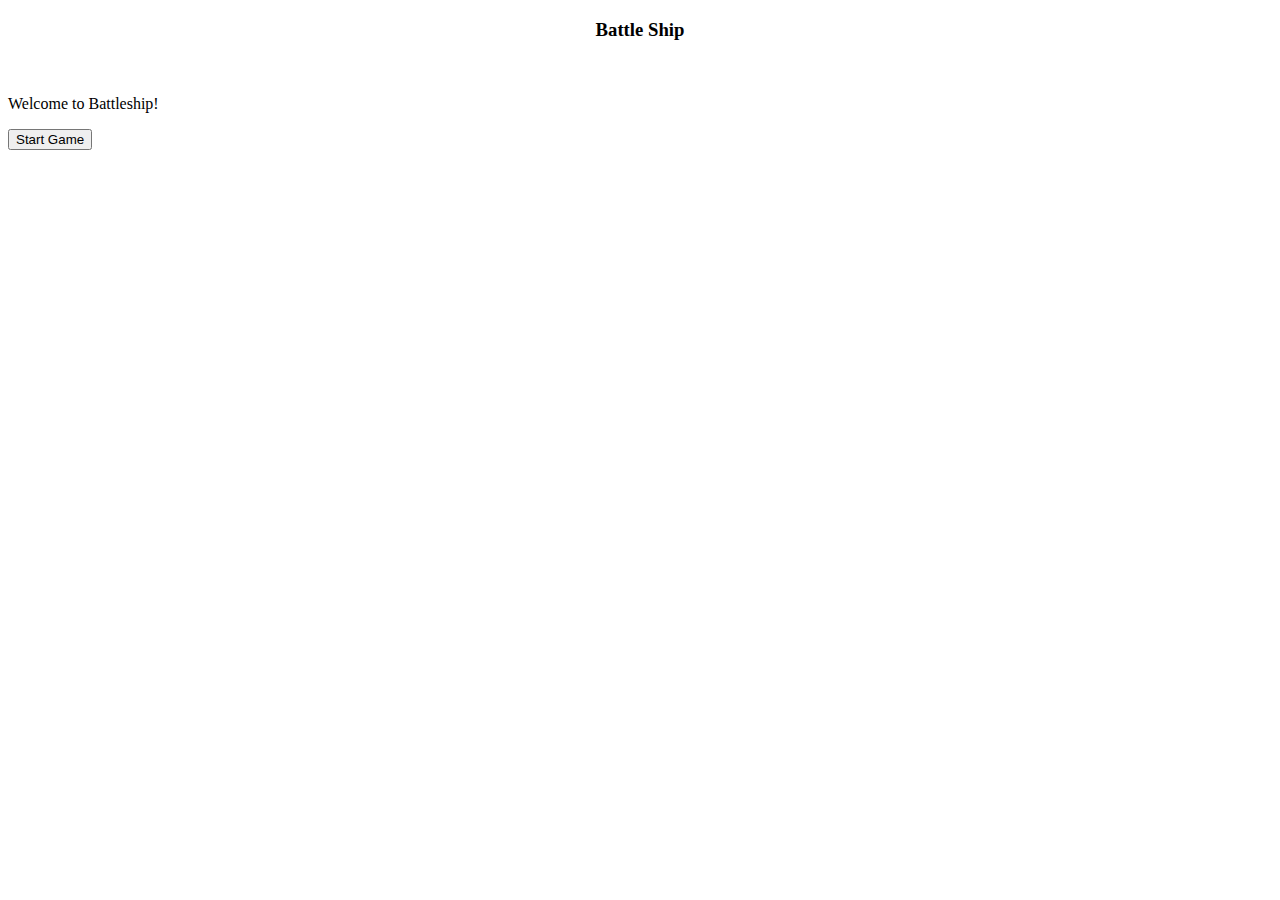
<file: Battleship/index.html>
<!DOCTYPE html>
<html lang="en">
<head>
    <meta charset="UTF-8">
    <meta http-equiv="X-UA-Compatible" content="IE=edge">
    <meta name="viewport" content="width=device-width, initial-scale=1.0">
    <title>BattleShip</title>
    <link rel="stylesheet" href="src/styles.css">
</head>
<body>
    <div class="header">
        <h3 style="text-align:center">Battle Ship</h3>
    </div>
    <div class="main" id="main">
        <div class="game">
            <div class="game-board" id="game-board">
                <div id="friendly"></div>
                <div id="enemy"></div>
            </div>
        </div>
    </div>
    <script src="src/main.js"></script>
</body>
</html>
</file>
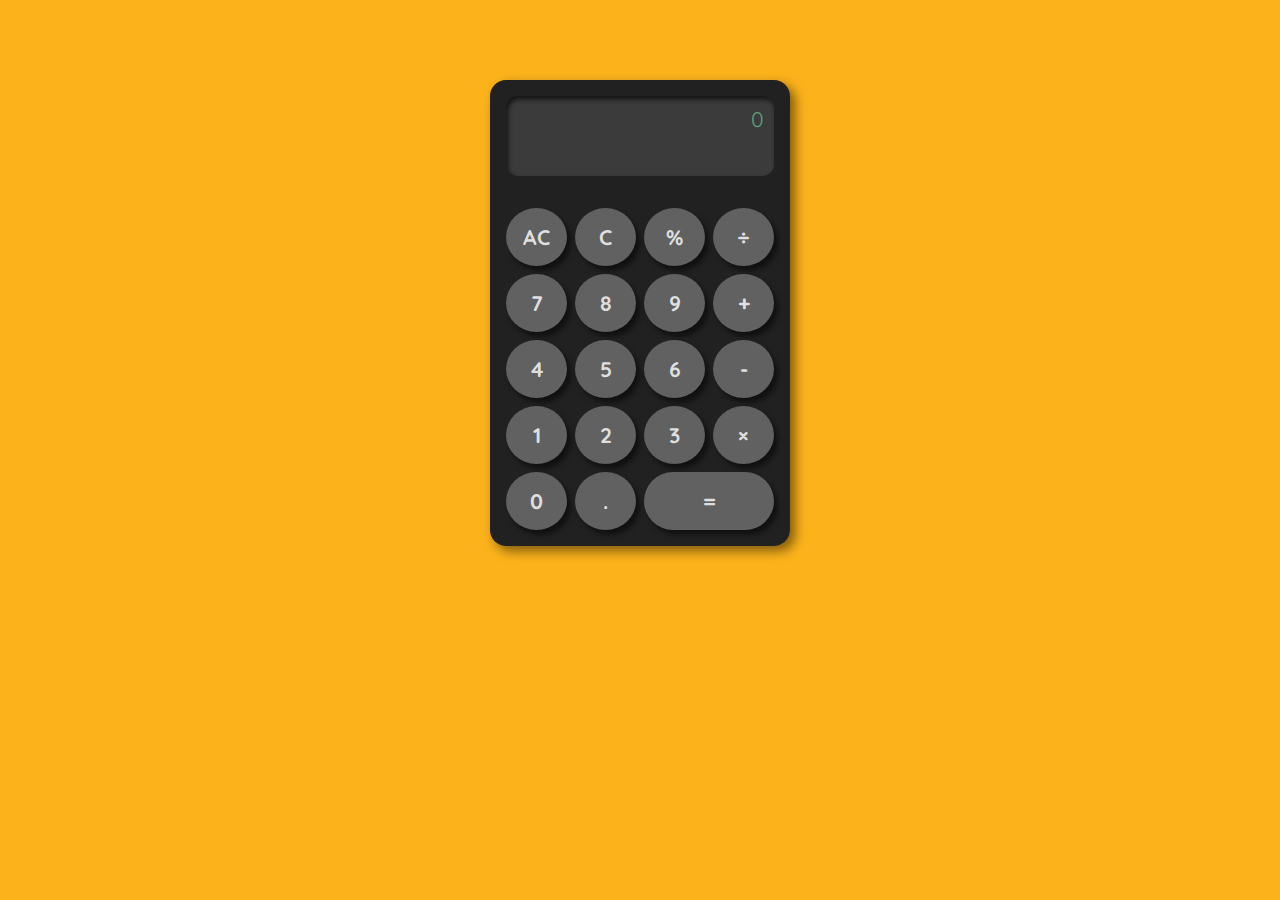
<file: Calculator/index.html>
<!DOCTYPE html>
<html lang="en">
<head>
  <meta charset="UTF-8">
  <meta name="viewport" content="width=device-width, initial-scale=1.0">
  <title>Calculator</title>
  <link rel="stylesheet" type="text/css" href="styles.css">
</head>
<body>

<section class="container-parent">
  <div class="container__child">
    <div class="calculator">
      <div class="display">
        <div class="calculator-display">
          <output class="user-input" type="text" id="user-input">0</output>
          <output class="result" type="text" id="result">&nbsp;</output>
        </div>
      </div>
      <div class="all-buttons">
        <button class="allclear" data-type="reset" id="allclear" >AC</button>
        <button class="clear" data-type="backspace" id="clear" >C</button>
        <button class="operators" data-type="operator" id="remainder" value="%" >&#37</button>
        <button class="operators" data-type="operator" id="divide" value="/" >&#247</button>
        <button class="digits" data-type="number" id="digit-7" value="7" >7</button>
        <button class="digits" data-type="number" id="digit-8" value="8" >8</button>
        <button class="digits" data-type="number" id="digit-9" value="9" >9</button>
        <button class="operators" data-type="operator" id="plus" value="+" >&#43</button>
        <button class="digits" data-type="number" id="digit-4" value="4" >4</button>
        <button class="digits" data-type="number" id="digit-5" value="5" >5</button>
        <button class="digits" data-type="number" id="digit-6" value="6" >6</button>
        <button class="operators" data-type="operator" id="minus" value="-" >&#45</button>
        <button class="digits" data-type="number" id="digit-1" value="1" >1</button>
        <button class="digits" data-type="number" id="digit-2" value="2" >2</button>
        <button class="digits" data-type="number" id="digit-3" value="3" >3</button>
        <button class="operators" data-type="operator" id="multiply" value="x" >&#215</button>
        <button class="digits" data-type="number" id="digit-0" value="0" >0</button>
        <button class="decimal" data-type="decimal" id="decimal" value="." >.</button>
        <button class="equals" data-type="equal" id="equals" value="=" >&#61</button>
      </div>

    </div>
  </div>
</section>
</body>
<script src="scripts.js"></script>
</html>
</file>
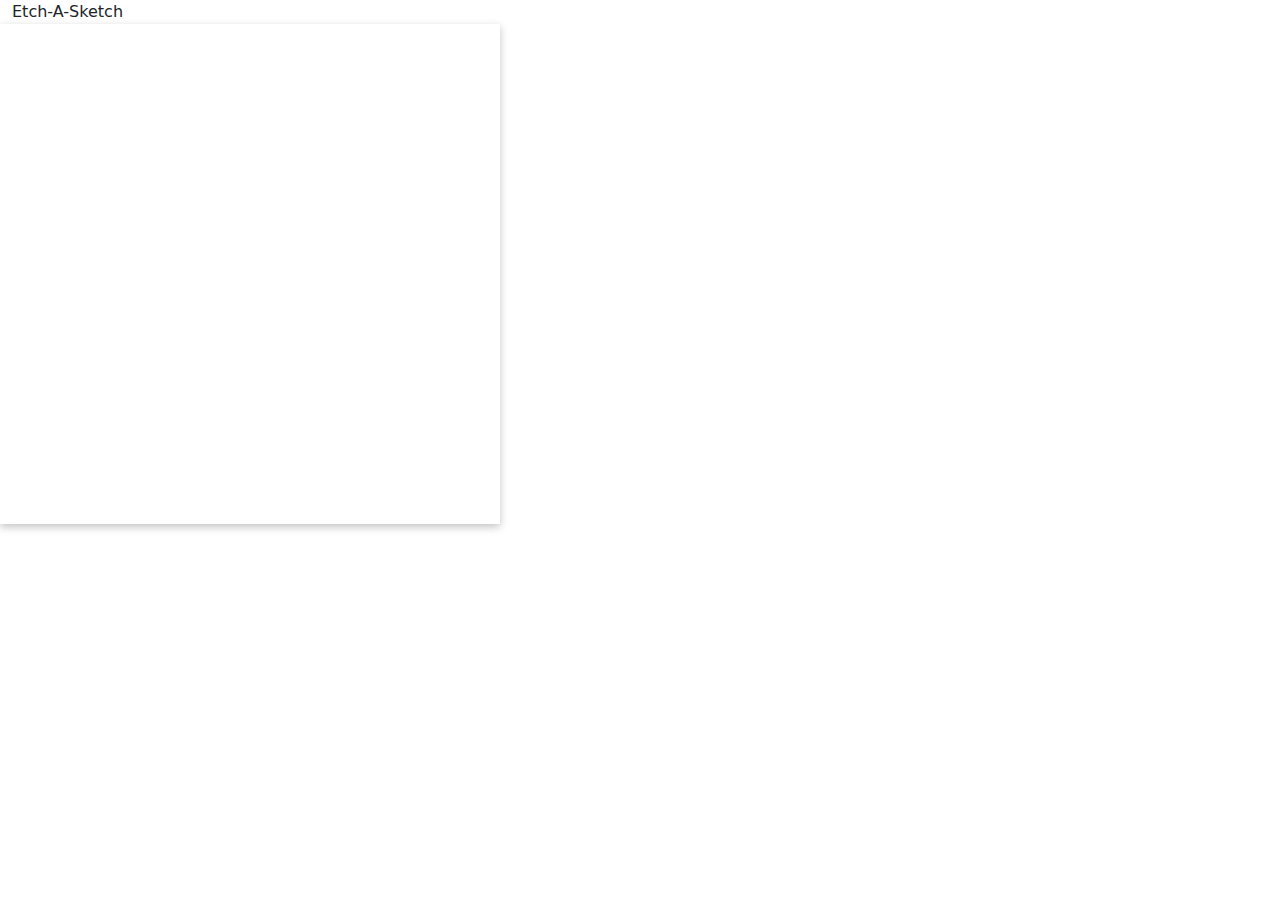
<file: Etch A Sketch/index.html>
<!DOCTYPE html>
<html lang="en">
<head>
    <meta charset="UTF-8">
    <meta http-equiv="X-UA-Compatible" content="IE=edge">
    <meta name="viewport" content="width=device-width, initial-scale=1.0">
    <title>Etch A Sketch</title>
    <link rel="stylesheet" href="utilities/css/bootstrap.css">
</head>
<body>
    <div class="header">
        <div class="container-fluid">
            <div class="col">Etch-A-Sketch</div>
        </div>
    </div>
    <div class="grid" id="grid">

    </div>
    <script src="./scripts.js"></script>
</body>
</html>
</file>
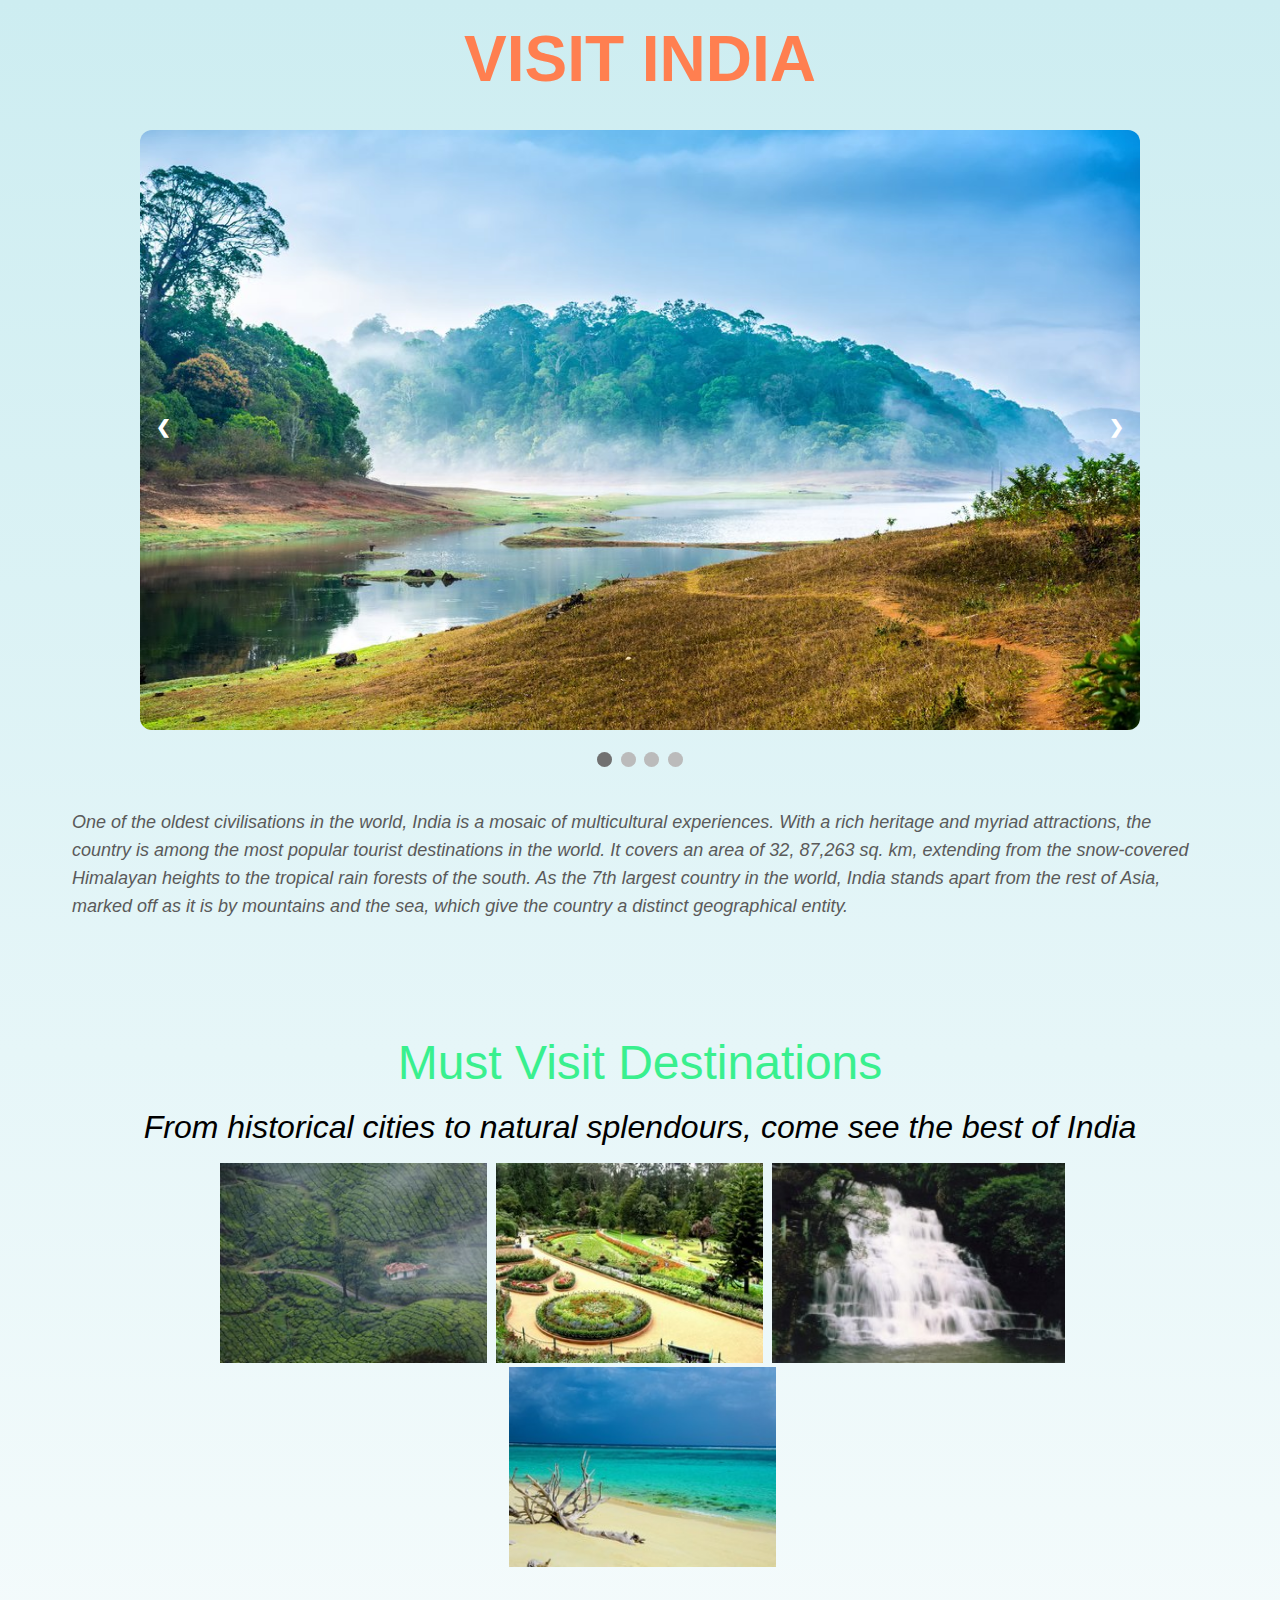
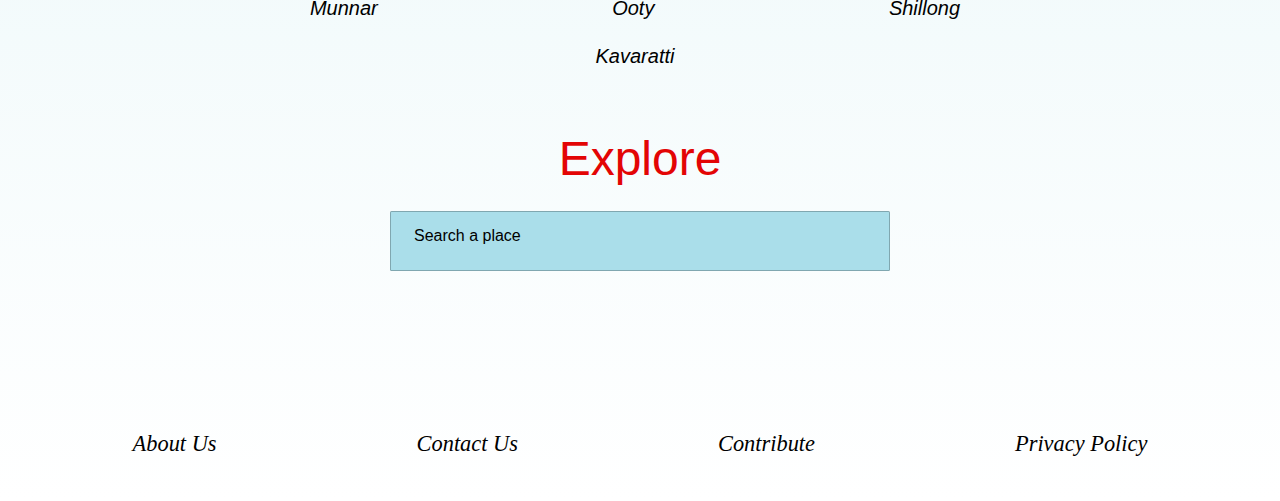
<file: Landing Page/index.html>
<!DOCTYPE html>
<html lang="en">
<head>
    <meta charset="UTF-8">
    <meta http-equiv="X-UA-Compatible" content="IE=edge">
    <meta name="viewport" content="width=device-width, initial-scale=1.0">
    <title>Visit India</title>
    <link rel="stylesheet" href="styles.css">
    <link rel="preconnect" href="https://fonts.googleapis.com">
    <link rel="preconnect" href="https://fonts.gstatic.com" crossorigin>
    <link href="https://fonts.googleapis.com/css2?family=Manrope:wght@600&display=swap" rel="stylesheet">
</head>
<body>
    <div class="header">
        <h1 class="main-title">Visit India</h1>
    </div>
    </div>
    <div class="body">
        <div class="slideshow-container" style="padding-top: 20px;">
            <div class="mySlides fade">
              <img src="./images/intro.jpeg" style="width:1000px; height:600px; border-radius: 0.75rem;">
            </div>
            <div class="mySlides fade"> 
              <img src="./images/intro2.webp" style="width:1000px; height:600px; border-radius: 0.75rem;">
            </div>
            <div class="mySlides fade">
              <img src="./images/intro3.jpeg" style="width:1000px; height:600px; border-radius: 0.75rem;">
            </div>
            <div class="mySlides fade">
                <img src="./images/intro4.jpeg" style="width:1000px; height:600px; border-radius: 0.75rem;">
            </div>
            <a class="prev" onclick="plusSlides(-1)">&#10094;</a>
            <a class="next" onclick="plusSlides(1)">&#10095;</a>
          </div>
          <br>
          <div style="text-align:center; padding-bottom:20px">
            <span class="dot" onclick="currentSlide(1)"></span>
            <span class="dot" onclick="currentSlide(2)"></span>
            <span class="dot" onclick="currentSlide(3)"></span>
            <span class="dot" onclick="currentSlide(4)"></span>
          </div>
        <div class="description">
            <p>One of the oldest civilisations in the world, India is a mosaic of multicultural experiences. 
            With a rich heritage and myriad attractions, the country is among the most popular tourist destinations in the world. 
            It covers an area of 32, 87,263 sq. km, extending from the snow-covered Himalayan heights to the tropical rain forests of the south. 
            As the 7th largest country in the world, India stands apart from the rest of Asia, marked off as it is by mountains and the sea, 
            which give the country a distinct geographical entity.</p>
        </div>
        <div class="main-one">
            <h2 style="  
            margin: 0 0 0.5em;
            font-weight: 400;
            font-size: 3rem;
            color: rgb(57, 240, 142);
            line-height: 0.5;
            margin:0;
            padding-top: 2rem;
            padding-bottom: 2rem;">
            Must Visit Destinations</h2>
            <h4 style="  
            margin: 0 0 0.5em;
            font-weight: 200;
            font-style: italic;
            font-size: 2rem;
            color: rgb(0, 0, 0);
            line-height: 0.25;
            margin:0;
            padding-top: 1rem;
            padding-bottom: 2rem;">
          From historical cities to natural splendours, come see the best of India</h4>
            <div class="places">
                <div class="img-places">
                    <img src="images/munnar.jpeg" alt="Munnar">
                    <img src="images/ooty.jpeg" alt="Ooty">
                    <img src="images/shillong.jpeg" alt="Shillong">
                    <img src="images/kavaratti.jpeg" alt="Kavaratti">
                </div>
                <div class="plc-names">
                    <h4 class="place-name">Munnar</h4>
                    <h4 class="place-name">Ooty</h4>
                    <h4 class="place-name">Shillong</h4>
                    <h4 class="place-name">Kavaratti</h4>
                </div>
            </div>
        </div>
        <div class="main-two">
            <h2 style="  
            margin: 0 0 0.5em;
            font-weight: 400;
            font-size: 3rem;
            color: rgb(227, 5, 5);
            line-height: 0.5;
            margin:0;
            padding-bottom: 2rem;"">Explore</h2>
            <div class="inputBox">
              <input type="text" required="required">
              <span>Search a place</span>
            </div>
        </div>
    </div>
    <div class="footer" style="padding-bottom: 25px;">
      <p style="font-size: 1.4rem; font-weight:400; font-style:italic; margin: 0 0 0.5em;">About Us</p>
      <p style="padding-left: 200px; font-size: 1.4rem; font-weight:400; font-style:italic; margin: 0 0 0.5em;">Contact Us</p>
      <p style="padding-left: 200px; font-size: 1.4rem; font-weight:400; font-style:italic; margin: 0 0 0.5em;">Contribute</p>
      <p style="padding-left: 200px; font-size: 1.4rem; font-weight:400; font-style:italic; margin: 0 0 0.5em;">Privacy Policy</p>
    </div>
</body>
<script>
    let slideIndex = 1;
    showSlides(slideIndex);
    function plusSlides(n) {
      showSlides(slideIndex += n);
    }
    function currentSlide(n) {
      showSlides(slideIndex = n);
    }
    function showSlides(n) {
      let i;
      let slides = document.getElementsByClassName("mySlides");
      let dots = document.getElementsByClassName("dot");
      if (n > slides.length) {slideIndex = 1}
      if (n < 1) {slideIndex = slides.length}
      for (i = 0; i < slides.length; i++) {
        slides[i].style.display = "none";
      }
      for (i = 0; i < dots.length; i++) {
        dots[i].className = dots[i].className.replace(" active", "");
      }
      slides[slideIndex-1].style.display = "block";
      dots[slideIndex-1].className += " active";
    }
</script>
</html>
</file>
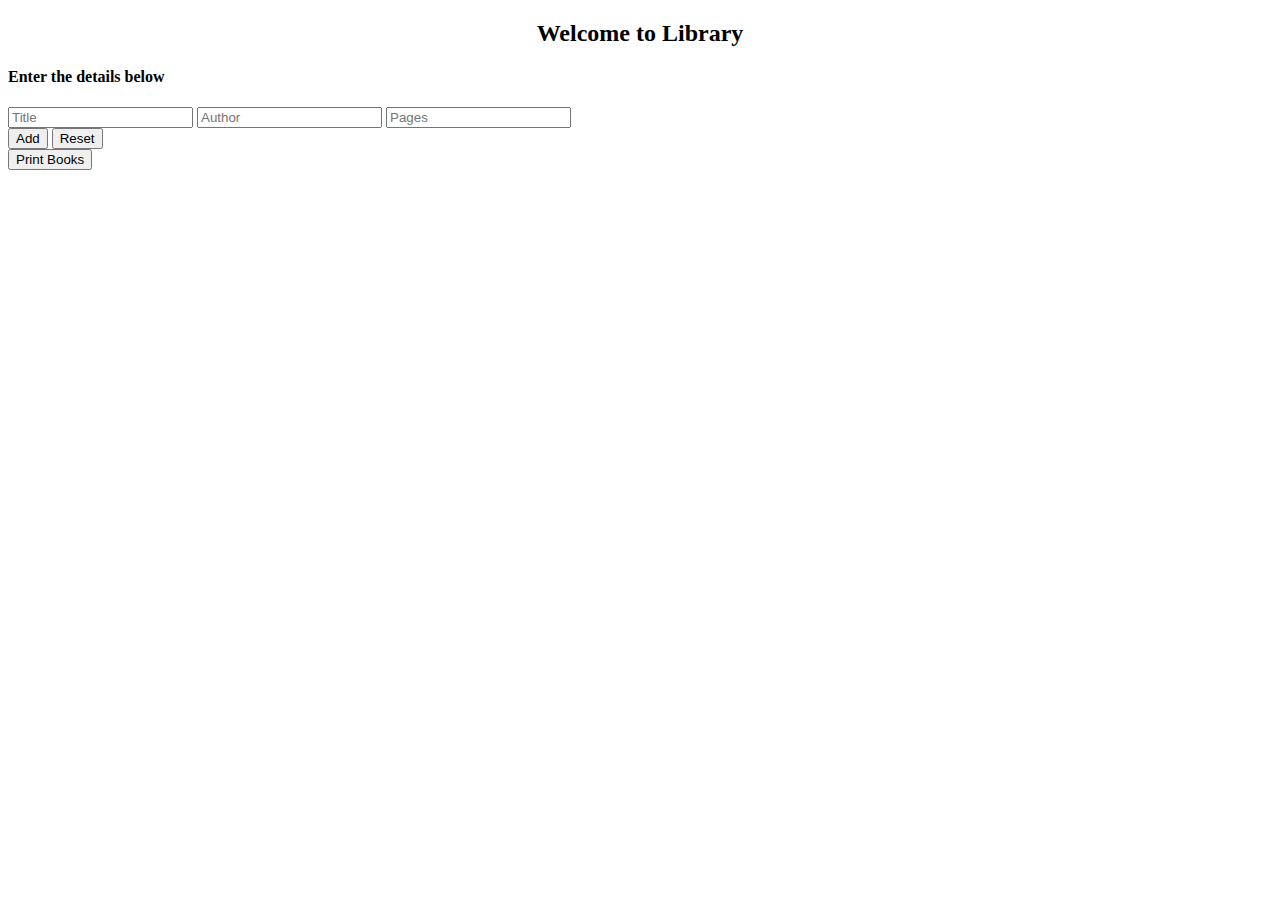
<file: Library/index.html>
<!DOCTYPE html>
<html lang="en">
    <head>
        <meta charset="UTF-8" />
        <link rel="stylesheet" href="style.css" />   
        <title>Library</title>
        <script src="scripts.js" defer></script>
    </head>
    <body>
        <div id="header">
            <h2>Welcome to Library</h2>
        </div>
        <div id="forms">
            <form class="add-book" id="bookForm">
                <h4>Enter the details below</h4>
                <input
                    class="input"
                    type="text"
                    id="title"
                    placeholder="Title"
                    maxlength="50"
                    required/>
                <input
                    class="input"
                    type="text"
                    id="author"
                    placeholder="Author"
                    maxlength="50"
                    required/>
                <input
                    class="input"
                    type="text"
                    id="pages"
                    placeholder="Pages"
                    maxlength="1000"
                    required/>
            </form>
        </div>
        <div id="form-buttons">
            <button id="addBook">Add</button>
            <button id="reset">Reset</button>
        </div>
        <div id="print-books">
            <button class="print-btn" id="print">Print Books</button>
        </div>
    </body>
</html>
</file>
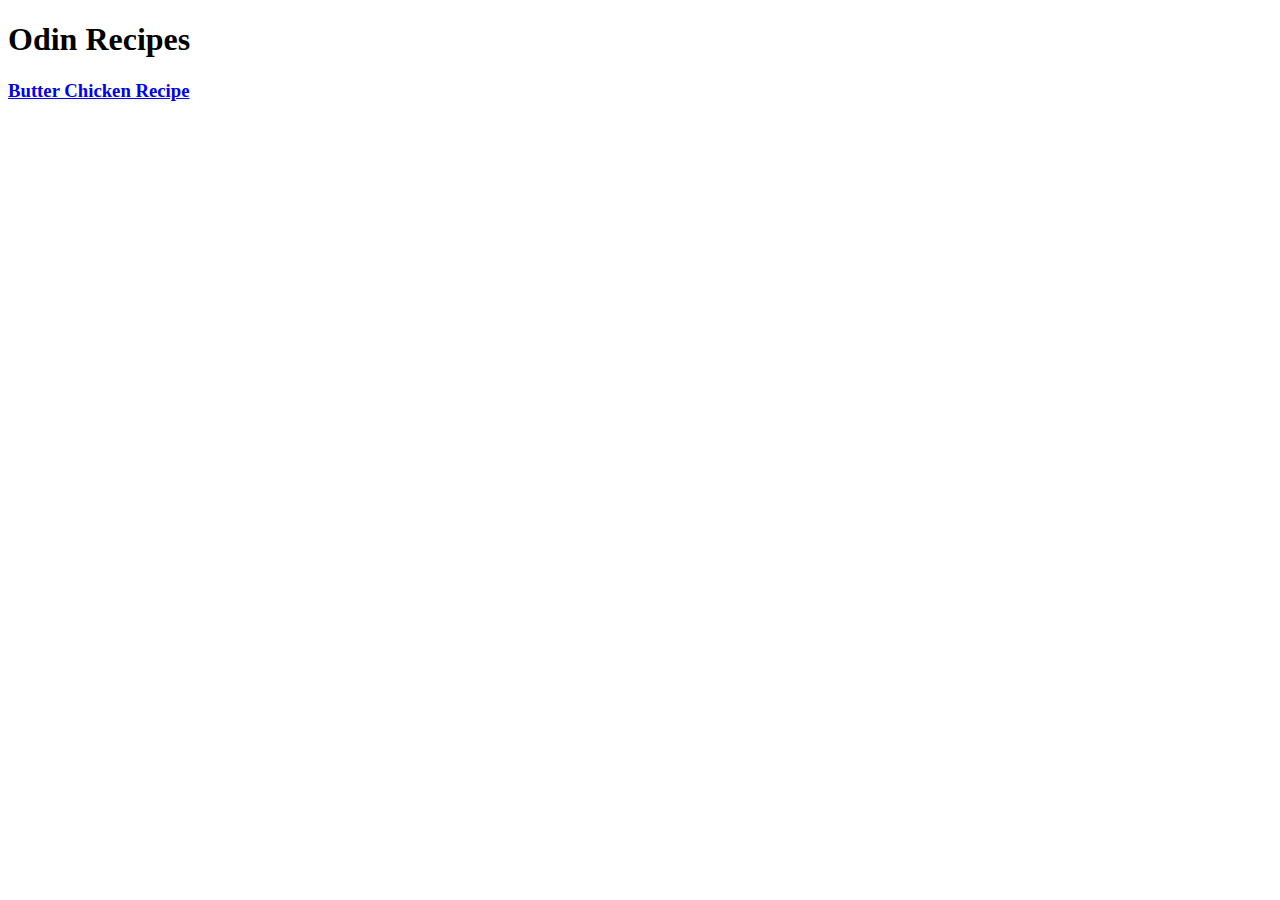
<file: Recipes/index.html>
<!DOCTYPE html>
<html>
    <title>
        Odin Recipes
    </title>
    <body>
        <h1>
            Odin Recipes
        </h1>
        <h3><a href="./recipes/butterchicken.html">Butter Chicken Recipe</a></h3>
    </body>
</html>
</file>
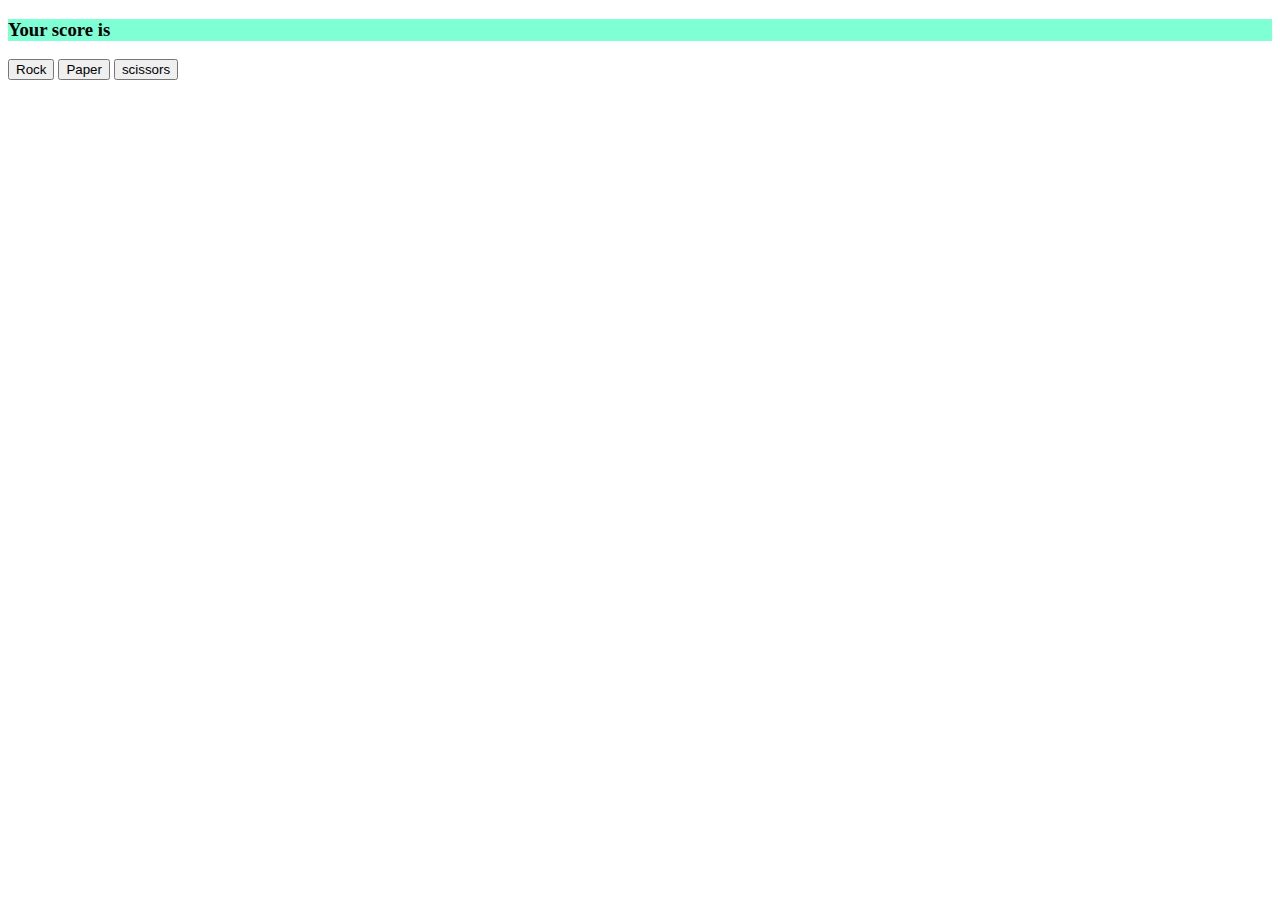
<file: Rock Paper Scissors/index.html>
<!DOCTYPE html>
<head>
    <meta charset="utf-8">
    <meta name="viewport" content="width=device-width, initial-scale=1.0">
    <title>Rock Paper Scissors</title>
    <link rel="stylesheet" href="./styles.css">
    <script src = "./scripts.js"></script>
</head>
<body>
    <div class="score-board">
        <h3>Your score is </h3>
    </div>
    <div class="game-board">
        <button class="rock">Rock</button>
        <button class="paper">Paper</button>
        <button class="scissors">scissors</button>
    </div>
    <div class="controls">

    </div>
</body>
</file>
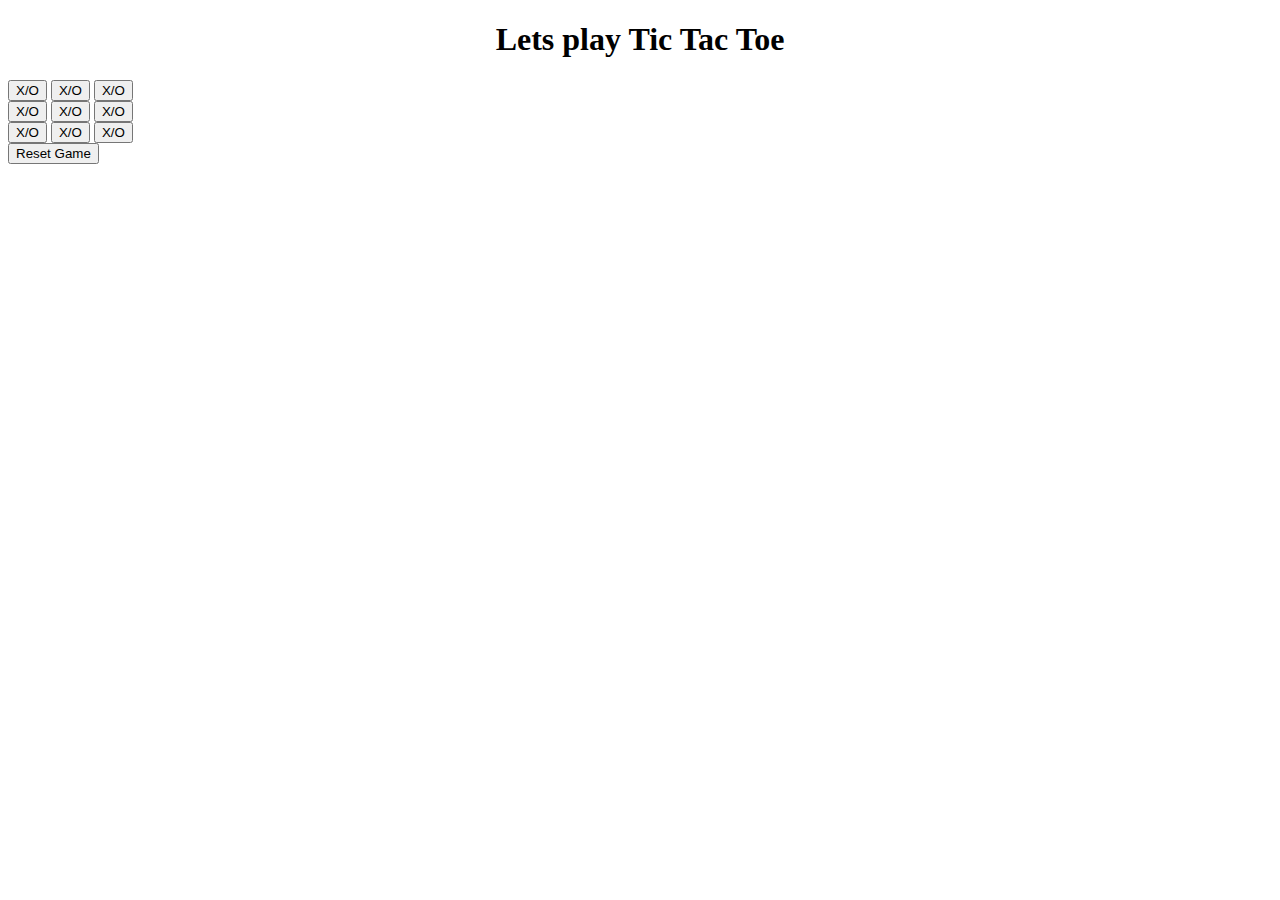
<file: Tic Tac Toe/index.html>
<!DOCTYPE html>
<head>
    <meta charset="utf-8">
    <link rel="stylesheet" href="style.css">
    
    <title>Tic Tac Toe</title>
</head>
<body>
    <div id="header"><h1>Lets play Tic Tac Toe</h1></div>
    <div id="grid">
        <div id="row1">
            <button id="11">X/O</button>
            <button id="12">X/O</button>
            <button id="13">X/O</button>
        </div>
        <div id="row2">
            <button id="21">X/O</button>
            <button id="22">X/O</button>
            <button id="23">X/O</button>
        </div>
        <div id="row3">
            <button id="31">X/O</button>
            <button id="32">X/O</button>
            <button id="33">X/O</button>
        </div>
    </div>
    <div id="game">
        <button id="reset">Reset Game</button>
    </div>
    <script src="scripts.js"></script>  
</body>
</file>
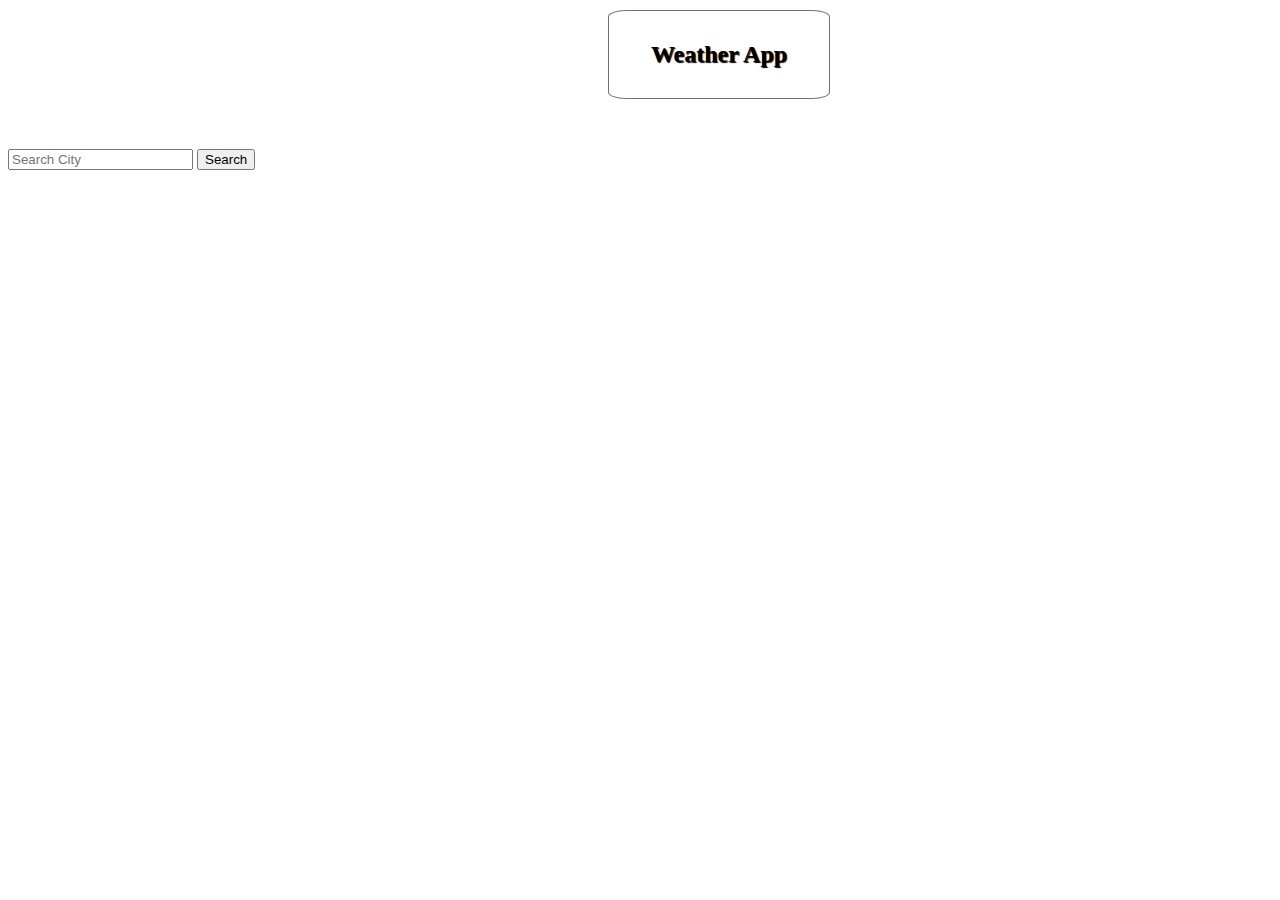
<file: Weather App/index.html>
<!DOCTYPE html>
<html lang="en">
<head>
    <meta charset="UTF-8">
    <meta http-equiv="X-UA-Compatible" content="IE=edge">
    <meta name="viewport" content="width=device-width, initial-scale=1.0">
    <title>Weather App</title>
    <link rel="stylesheet" href="src/styles.css">
</head>
<body>
    <div class="header"><h2>
        Weather App
    </h2></div>
    <div class="weather">
        <input type="text" id="search" placeholder="Search City">
        <button id="search-btn">Search</button>
    </div>
    <div class="display" id="display">

    </div>
    <script src="src/main.js"></script>
</body>
</html>
</file>
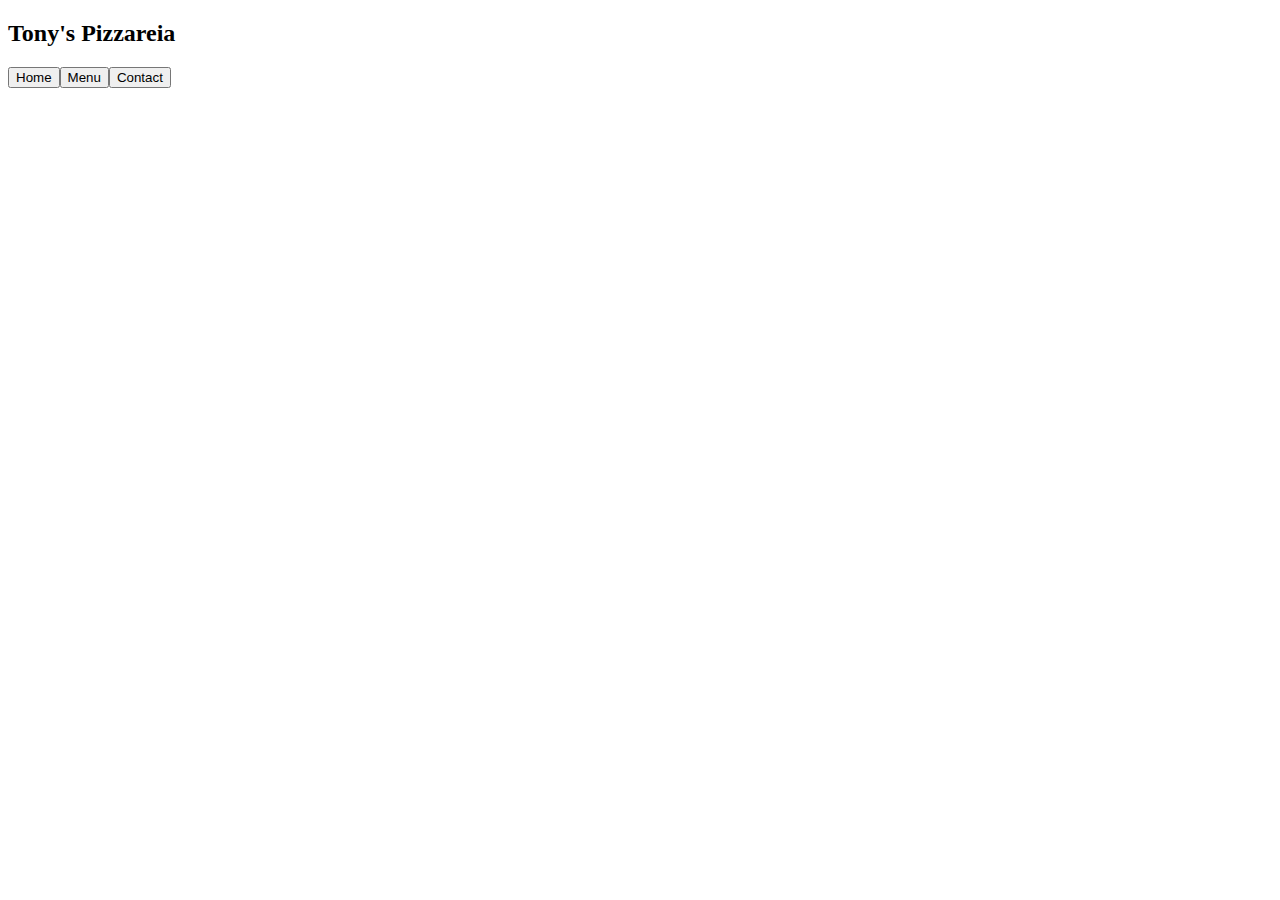
<file: Restaurant Page/dist/index.html>
<!DOCTYPE html>
<html lang="en">
<head>
    <meta charset="UTF-8">
    <meta http-equiv="X-UA-Compatible" content="IE=edge">
    <meta name="viewport" content="width=device-width, initial-scale=1.0">
    <title>Document</title>
</head>
<body>
    <div id="content"></div>
    <script src="main.js"></script>
</body>
</html>
</file>
<file: Battleship/src/styles.css>
.cell {
    display: flex;
    flex-direction: column;
    justify-content: center;
    align-items: center;
    width: 100px;
    height: 50px;
    border: 1px solid black;
    font-size: 50px;
}

.row {
    display: flex;
    flex-direction: row;
}

.game-board{
    display: flex;
    flex-direction: row;
}
.game-board>*{
    padding: 10px;
    width: 800px;
}
</file>
<file: Calculator/styles.css>
@import url('https://fonts.googleapis.com/css2?family=Quicksand:wght@400;500;600&family=Roboto:wght@400;700&display=swap');

:root {
  --yellow: #FCB31B;
  --white: #ffffff;
}

*, body {
  padding: 0;
  margin: 0;
  box-sizing: border-box;
  font-family: 'Quicksand', 'Roboto', sans-serif;
  background: var(--yellow);
}

.container-parent {
  display: flex;
  justify-content: center;
  align-items: center;
  text-align: center;
  margin: 5rem auto;
  margin-bottom: 2rem;
}

.container__child {
  max-width: 300px;
  width: 100%;
}

.calculator {
  border-radius: 1rem;
  box-shadow: 5px 5px 12px rgba(0,0,0,0.5);

}

.calculator .display {
  background: #212121;
  padding: 1rem;
  border-top-right-radius: 1rem;
  border-top-left-radius: 1rem;
}

.display .calculator-display {
  /* display: grid;
  grid-template-rows: repeat(2, 1fr); */
  width: 100%;
  /* height: 5.5rem; */
  border: 0px;
  background: #3B3B3B;
  border-radius: .725rem;
  padding: .650rem;
  box-shadow: inset 2px 3px 5px 0px rgba(0,0,0,0.7);
  outline: none;
}

.calculator-display output {
  display: block;
  border: none;
  outline: none;
  background: transparent;
  width: 100%;
}

output#user-input {
  font-size: 1.325rem;
  font-weight: 400;
  text-align: right;
  color: #60A07F;
}

output#result {
  font-size: 1.625rem;
  font-weight: 600;
  text-align: right;
  color: var(--white);
}

.calculator .all-buttons {
  display: grid;
  grid-template-columns: repeat(4, 1fr);
  height: 100%;
  grid-gap: .5rem;
  padding: 1rem;
  background: #212121;
  border-bottom-right-radius: 1rem;
  border-bottom-left-radius: 1rem;
}

.all-buttons button {
  font-size: 1.325rem;
  padding: 1rem 0;
  font-weight: 700;
  background: #616161;
  border: 0px solid transparent;
  outline: none;
  text-decoration: none;
  border-radius: 100%;
  box-shadow: 4px 5px 5px 0px rgba(0,0,0,0.5);
  color: #DFDFDF;
  cursor: pointer;
  transition: all .15s ease-in-out;
}

button.equals {
  grid-column: 3 / 5;
  border-radius: 2.5rem;
}

button.equals:hover {
  background: limegreen;
  color: var(--white);
  transform: translateY(-0.2rem);
}

button.digits:hover,
button.decimal:hover {
  background: #bdbdbd;
  color: #212121;
  transform: translateY(-0.2rem);
}

button.operators:hover {
  background: mediumturquoise;
  color: #000;
  transform: translateY(-0.2rem);
}

button.allclear:hover,
button.clear:hover {
  background: lightcoral;
  color: #000;
  transform: translateY(-0.2rem);
}

button.digits:active,
button.operators:active,
button.decimal:active,
button.allclear:active,
button.clear:active,
button.equals:active {
  transform: translateY(0rem);
}

footer {
  margin-bottom: 1rem;
  font-weight: 700;
  text-align: center;
  text-shadow: -1px 1.5px 0px rgba(0,0,0,0.4);
}
</file>
<file: Landing Page/styles.css>
.header{
    text-align: center;
    padding-top: 3px;
    padding-bottom: 3px;
    font-family: -apple-system, BlinkMacSystemFont, "Segoe UI", Roboto, Helvetica, Arial, sans-serif, "Apple Color Emoji", "Segoe UI Emoji", "Segoe UI Symbol";
}

.center {   
    display: block;
    margin-left: auto;
    margin-right: auto;
    width: 50%;
    height: 400px;

  }

.description{
    display: inline-flex;
    align-items: center;
    font-size: large;
    font-style: italic;
    font-weight: 400;
    line-height: 1.55;
    color: #5a5a5a; 
    padding-left: 4rem;
    padding-right: 4rem;
  }

.main-one{
    text-align: center;
    padding: 80px;
}   

.img-places >*{
    height: 200px;
    transition: 0.2s;
    padding-left: 5px;
}
.img-places >*:hover {transform: scale(1.05)}    

.plc-names >*{
    display: inline-block;
    text-align: center;
    padding-left: 110px;
    padding-right: 120px;
    margin: 0 0 0.5em;
    font-weight: 500;
    font-style: italic;
    font-size: 1.25rem;
    color: rgb(0, 0, 0);
    line-height: 0.5;
    margin:0;
    padding-top: 2rem;
}

.main-two{
    display: flex;
    justify-content: center;
    align-items: center;
    flex-direction: column;
    gap: 0.5rem;
}

.body {
    font-family: -apple-system, BlinkMacSystemFont, "Segoe UI", Roboto, Helvetica, Arial, sans-serif, "Apple Color Emoji", "Segoe UI Emoji", "Segoe UI Symbol";
}

.inputBox{
  position: relative;
  width: 500px;
}

.inputBox input{
  width:100%;
  height: 60px;
  padding-top: 10px;
  padding-left: 10px;
  border: 1px solid rgba(4, 3, 3, 0.25);
  background:#aadeea;
  border-radius: 1.5px;
  outline: none;
  color: #000000;
  font-size: 1em;
}

.inputBox span{
  position: absolute;
  left:0;
  justify-content: center;
  align-items: center;
  padding-top: 1rem;
  padding-left: 1.5rem;
  pointer-events: none;
  font-size: 1em;
  color: rgb(0, 0, 0);
  transition: 0.5s;
}

.inputBox input:valid ~ span,
.inputBox input:hover ~ span
,.inputBox input:focus ~ span{
  color:rgb(0, 25, 254);
  transform: translateX(10px) translateY(5px);
  font-size: 0.8em;
  padding: 0.1px;
}

.inputBox input:hover,
.inputBox input:valid
{
  border: 1.5px solid rgb(52, 99, 255);
}

/* .btn{
    width: 80px;
    height: 35px;
    border-radius: 5px;
    background-color: #d7f1d1;
    transition: background-color 0.2s ease-out 0.1s;
}

.btn:hover {
    background-color: rgb(171, 245, 114);
} */

.main-title{
  margin: 0 0 0.5em;
  text-transform: uppercase;
  font-weight: 800;
  font-size: 4rem;
  color: coral;
  line-height: 0.5;
  margin:0;
  padding-top: 2rem;
  padding-bottom: 2rem;
}
body{
  background-image: linear-gradient(to top,#ffffff, #cdedf1);
}

.footer{
  display: flex;
  justify-content: center;
  align-items: center;
  flex-direction: row;
  padding-top: 10rem;
}
/*------------------------------------*/
/* Slideshow Codes */
* {box-sizing:border-box}

/* Slideshow container */
.slideshow-container {
  max-width: 1000px;
  position: relative;
  margin: auto;
}

/* Hide the images by default */
.mySlides {
  display: none;
}

/* Next & previous buttons */
.prev, .next {
  cursor: pointer;
  position: absolute;
  top: 50%;
  width: auto;
  margin-top: -22px;
  padding: 16px;
  color: white;
  font-weight: bold;
  font-size: 18px;
  transition: 0.6s ease;
  border-radius: 0 3px 3px 0;
  user-select: none;
}

/* Position the "next button" to the right */
.next {
  right: 0;
  border-radius: 3px 0 0 3px;
}

/* On hover, add a black background color with a little bit see-through */
.prev:hover, .next:hover {
  background-color: rgba(0,0,0,0.8);
}

/* The dots/bullets/indicators */
.dot {
  cursor: pointer;
  height: 15px;
  width: 15px;
  margin: 0 2px;
  background-color: #bbb;
  border-radius: 50%;
  display: inline-block;
  transition: background-color 0.6s ease;
}

.active, .dot:hover {
  background-color: #717171;
}

.fade {
  animation-name: fade;
  animation-duration: 1.5s;
}

@keyframes fade {
  from {opacity: .4}
  to {opacity: 1}
}
/*------------------------------------*/
</file>
<file: Library/style.css>
h2{
    text-align: center;
}
</file>
<file: Rock Paper Scissors/styles.css>
.score-board{
    background-color: aquamarine;
}
</file>
<file: Tic Tac Toe/style.css>
h1{
    text-align: center;
}
</file>
<file: Weather App/src/styles.css>
.header{
    border: 1px solid rgb(116, 112, 112);
    text-align: center;
    text-shadow : #000 1px 1px 1px;
    width: 200px;
    margin: 10px 50px 50px 600px;
    padding: 10px 10px 10px 10px;
    border-radius: 8%;
}
</file>
